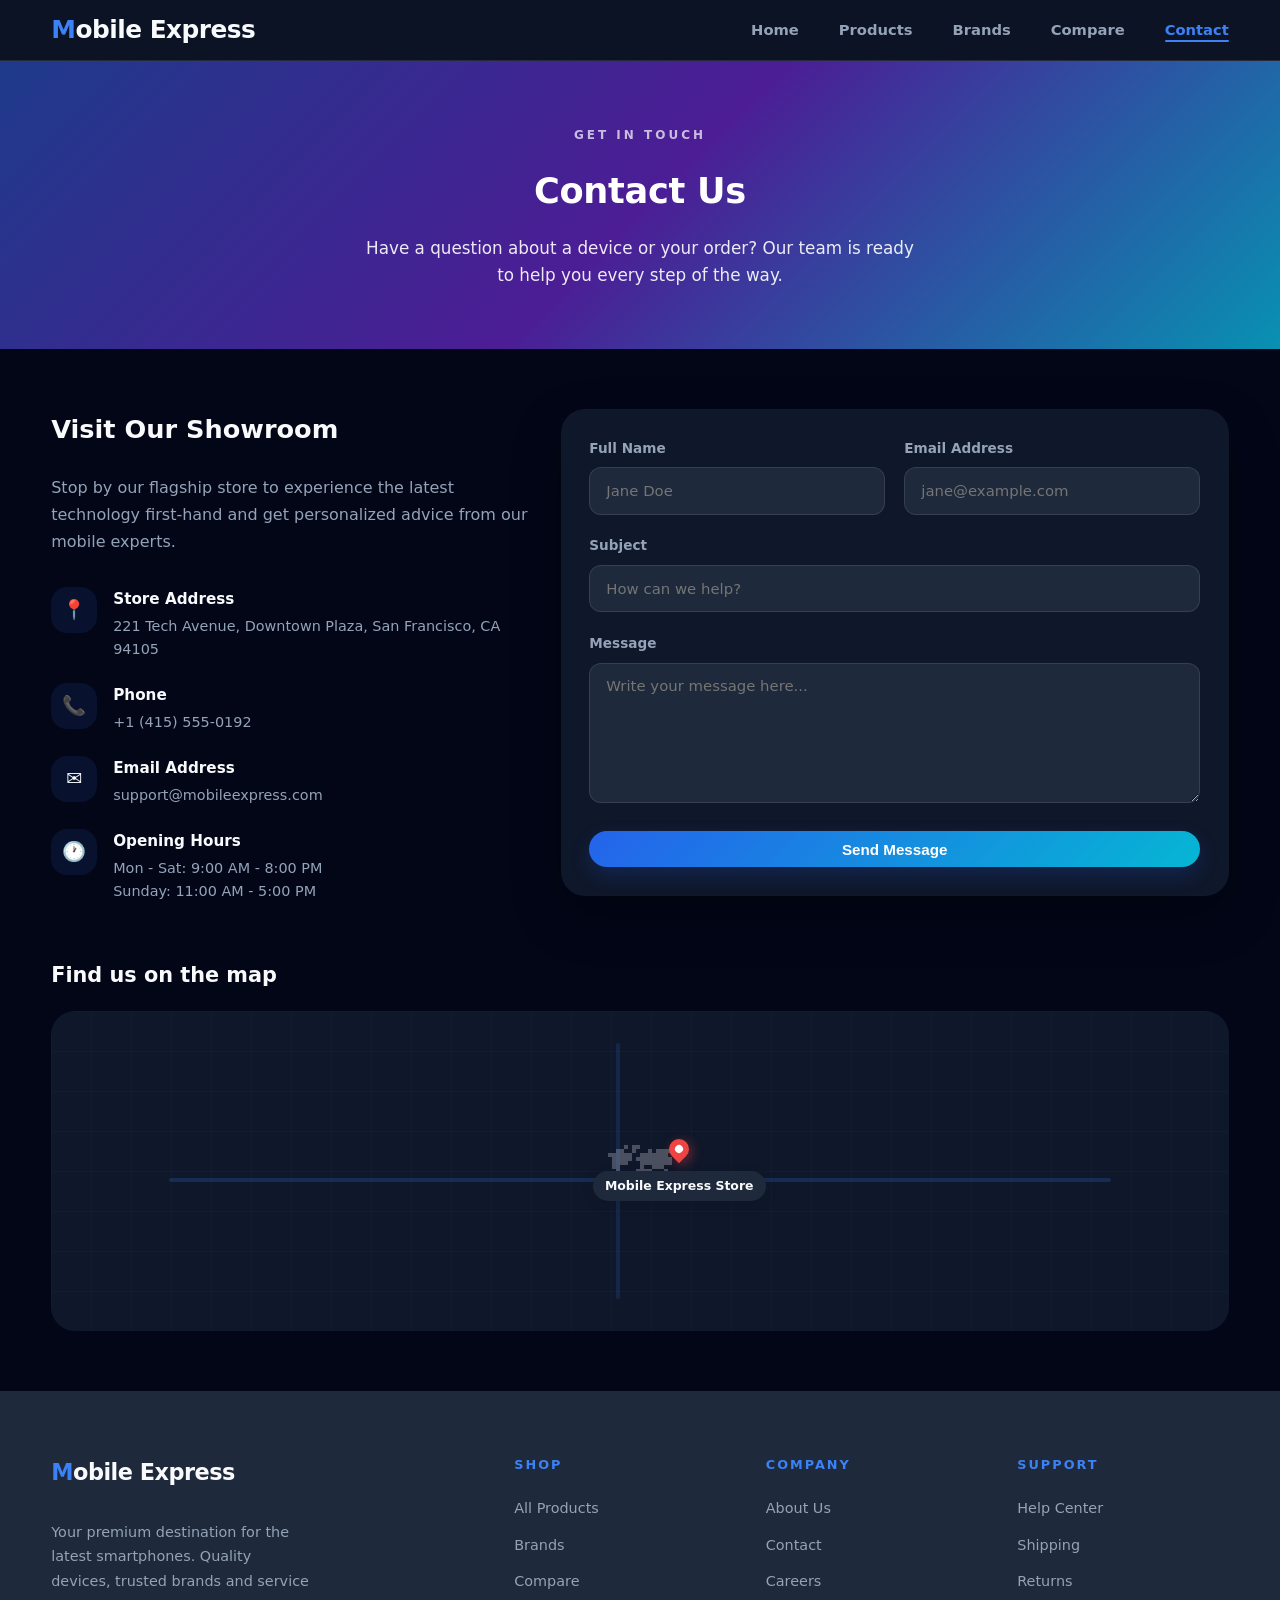
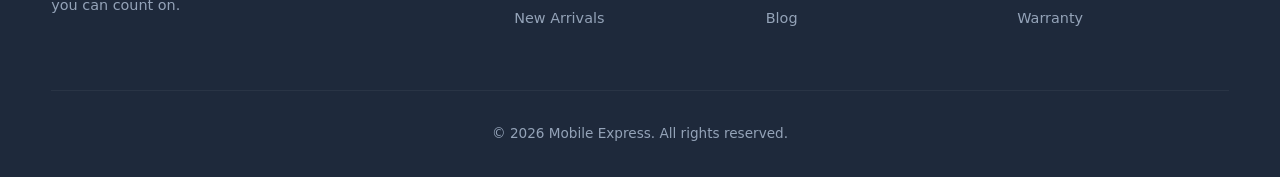
<file: Contact.html>
<!DOCTYPE html>
<html lang="en">
<head>
  <meta charset="UTF-8" />
  <meta name="viewport" content="width=device-width, initial-scale=1.0" />
  <title>Contact Us | Mobile Express Smartphone Store</title>
  <meta name="description" content="Get in touch with Mobile Express. Visit our store, send us a message or call our support team." />
  <link rel="stylesheet" href="style.css" />
</head>
<body>

  <!--  Navigation  -->
  <header class="navbar">
    <nav class="container nav-inner">
      <a href="index.html" class="logo"><span class="logo-mark">M</span>obile Express</a>
      <input type="checkbox" id="nav-toggle" class="nav-toggle" />
      <label for="nav-toggle" class="nav-toggle-label" aria-label="Toggle menu">
        <span></span><span></span><span></span>
      </label>
      <ul class="nav-links">
        <li><a href="index.html">Home</a></li>
        <li><a href="products.html">Products</a></li>
        <li><a href="brands.html">Brands</a></li>
        <li><a href="compare.html">Compare</a></li>
        <li><a href="contact.html" class="active">Contact</a></li>
      </ul>
    </nav>
  </header>

  <!-- ===== Page Banner ===== -->
  <section class="page-banner">
    <div class="container">
      <span class="eyebrow">Get in Touch</span>
      <h1>Contact Us</h1>
      <p>Have a question about a device or your order? Our team is ready to help you every step of the way.</p>
    </div>
  </section>

  <!-- ===== Contact Section ===== -->
  <section class="section">
    <div class="container">
      <div class="contact-grid">

        <!-- Contact information -->
        <div class="contact-info">
          <h3>Visit Our Showroom</h3>
          <p>Stop by our flagship store to experience the latest technology first-hand and get personalized advice from our mobile experts.</p>
          
          <div class="info-items">
            <div class="info-item">
              <div class="info-icon">&#128205;</div>
              <div>
                <h4>Store Address</h4>
                <p>221 Tech Avenue, Downtown Plaza, San Francisco, CA 94105</p>
              </div>
            </div>
            <div class="info-item">
              <div class="info-icon">&#128222;</div>
              <div>
                <h4>Phone</h4>
                <p>+1 (415) 555-0192</p>
              </div>
            </div>
            <div class="info-item">
              <div class="info-icon">&#9993;</div>
              <div>
                <h4>Email Address</h4>
                <p>support@mobileexpress.com</p>
              </div>
            </div>
            <div class="info-item">
              <div class="info-icon">&#128336;</div>
              <div>
                <h4>Opening Hours</h4>
                <p>Mon - Sat: 9:00 AM - 8:00 PM<br>Sunday: 11:00 AM - 5:00 PM</p>
              </div>
            </div>
          </div>
        </div>

        <!-- Contact form -->
        <div class="contact-form">
          <form action="#" method="post">
            <div class="form-row">
              <div class="form-group">
                <label for="name">Full Name</label>
                <input type="text" id="name" name="name" placeholder="Jane Doe" required />
              </div>
              <div class="form-group">
                <label for="email">Email Address</label>
                <input type="email" id="email" name="email" placeholder="jane@example.com" required />
              </div>
            </div>
            <div class="form-group">
              <label for="subject">Subject</label>
              <input type="text" id="subject" name="subject" placeholder="How can we help?" required />
            </div>
            <div class="form-group">
              <label for="message">Message</label>
              <textarea id="message" name="message" placeholder="Write your message here..." required></textarea>
            </div>
            <button type="submit" class="btn btn-primary">Send Message</button>
          </form>

          <div class="form-success-msg">
            <h4>Message Sent!</h4>
            <p>Thanks for reaching out. We'll get back to you within 24 hours.</p>
          </div>
        </div>
      </div>

      <!-- ===== Map Placeholder ===== -->
      <div class="map-section">
        <h3>Find us on the map</h3>
        <div class="map-placeholder">
          <div class="map-grid"></div>
          <div class="map-road-h"></div>
          <div class="map-road-v"></div>
          <div class="map-pin-wrap">
            <div class="pin-circle"></div>
            <span class="pin-label">Mobile Express Store</span>
          </div>
        </div>
      </div>

    </div>
  </section>

  <!-- ===== Footer ===== -->
  <footer class="footer">
    <div class="container">
      <div class="footer-grid">
        <div class="footer-about">
          <a href="index.html" class="logo"><span class="logo-mark">M</span>obile Express</a>
          <p>Your premium destination for the latest smartphones. Quality devices, trusted brands and service you can count on.</p>
        </div>
        <div class="footer-col">
          <h4>Shop</h4>
          <ul>
            <li><a href="products.html">All Products</a></li>
            <li><a href="brands.html">Brands</a></li>
            <li><a href="compare.html">Compare</a></li>
            <li><a href="index.html">New Arrivals</a></li>
          </ul>
        </div>
        <div class="footer-col">
          <h4>Company</h4>
          <ul>
            <li><a href="index.html">About Us</a></li>
            <li><a href="contact.html">Contact</a></li>
            <li><a href="index.html">Careers</a></li>
            <li><a href="index.html">Blog</a></li>
          </ul>
        </div>
        <div class="footer-col">
          <h4>Support</h4>
          <ul>
            <li><a href="contact.html">Help Center</a></li>
            <li><a href="index.html">Shipping</a></li>
            <li><a href="index.html">Returns</a></li>
            <li><a href="index.html">Warranty</a></li>
          </ul>
        </div>
      </div>
      <div class="footer-bottom">
        <p>&copy; 2026 Mobile Express. All rights reserved.</p>
      </div>
    </div>
  </footer>

</body>
</html>
</file>
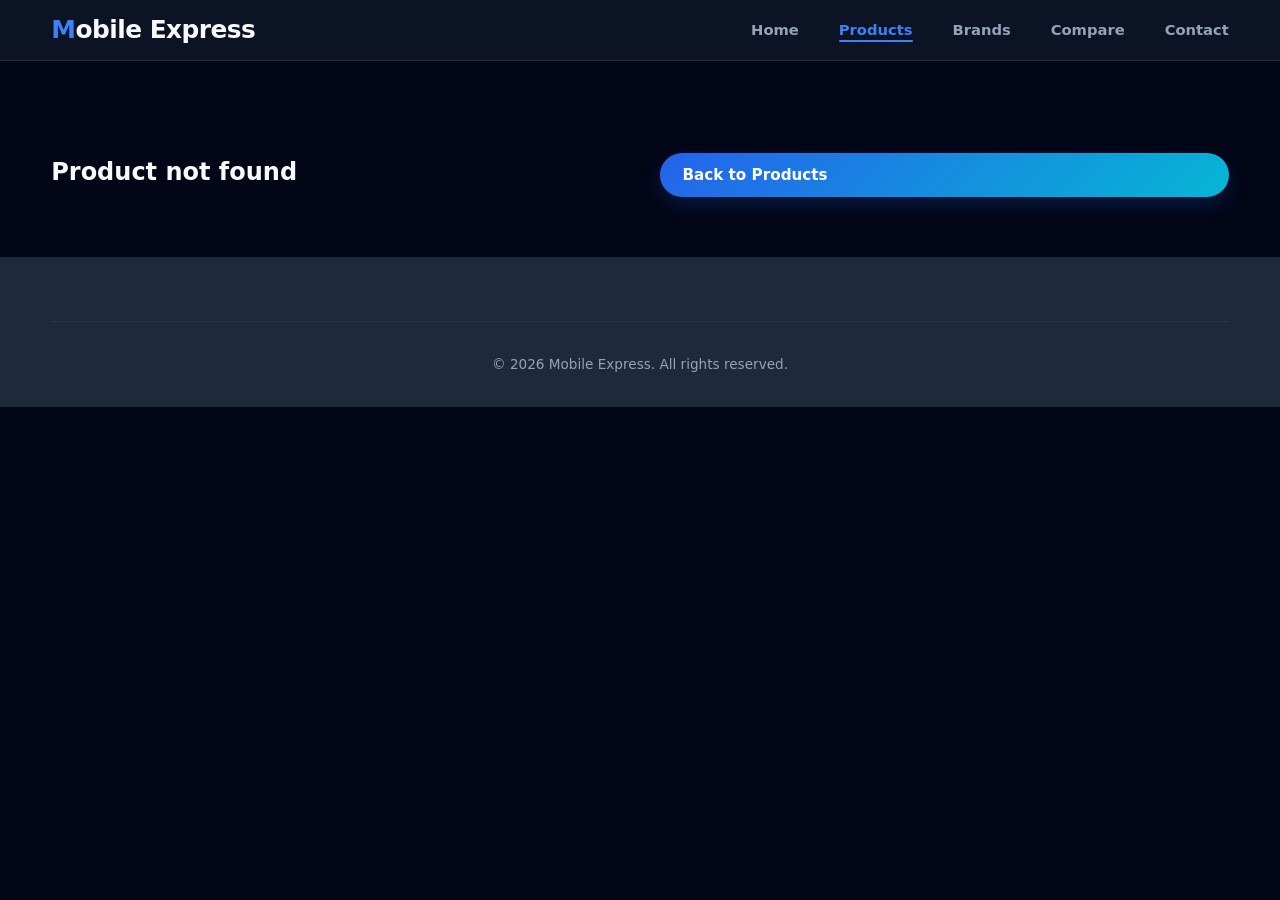
<file: product-detail.html>
<!DOCTYPE html>
<html lang="en">
<head>
  <meta charset="UTF-8" />
  <meta name="viewport" content="width=device-width, initial-scale=1.0" />
  <title>Product Details | Mobile Express</title>
  <link rel="stylesheet" href="style.css" />
</head>
<body>
  <header class="navbar">
    <nav class="container nav-inner">
      <a href="index.html" class="logo"><span class="logo-mark">M</span>obile Express</a>
      <ul class="nav-links">
        <li><a href="index.html">Home</a></li>
        <li><a href="products.html" class="active">Products</a></li>
        <li><a href="brands.html">Brands</a></li>
        <li><a href="compare.html">Compare</a></li>
        <li><a href="contact.html">Contact</a></li>
      </ul>
    </nav>
  </header>

  <section class="section">
    <div class="container">
      <div id="product-content" class="detail-grid">
        <!-- Content injected by JavaScript -->
        <p>Loading product details...</p>
      </div>
    </div>
  </section>

  <footer class="footer">
    <div class="container">
      <div class="footer-bottom">
        <p>&copy; 2026 Mobile Express. All rights reserved.</p>
      </div>
    </div>
  </footer>

  <script>
    const phoneData = {
      "iphone-15-pro": { 
        name: "iPhone 15 Pro", brand: "Apple", price: "₹1,09,900", img: "https://pisces.bbystatic.com/image2/BestBuy_US/images/products/6525/6525412_sd.jpg",
        desc: "The first iPhone with an aerospace‑grade titanium design, using the same alloy that spacecraft use for missions to Mars.",
        specs: { processor: "A17 Pro Chip", display: "6.1\" Super Retina XDR", camera: "48MP Main | 12MP UW", battery: "23 hrs Video", storage: "256GB" }
      },
      "s24-ultra": { 
        name: "Galaxy S24 Ultra", brand: "Samsung", price: "₹1,29,900", img: "https://tse1.mm.bing.net/th/id/OIP.FpxLz2z3K0uTLDDu0ZNBMgHaHc?rs=1&pid=ImgDetMain&o=7&rm=3",
        desc: "Welcome to the era of mobile AI. With Galaxy S24 Ultra in your hands, you can unleash whole new levels of creativity.",
        specs: { processor: "Snapdragon 8 Gen 3", display: "6.8\" Dynamic AMOLED", camera: "200MP Main | 50MP Peri", battery: "5,000 mAh", storage: "512GB" }
      },
      "oneplus-12": { 
        name: "OnePlus 12", brand: "OnePlus", price: "₹64,900", img: "https://tse2.mm.bing.net/th/id/OIP.4D36rXtqDhNT_IOtsms4rAHaHa?rs=1&pid=ImgDetMain&o=7&rm=3",
        desc: "The OnePlus 12 represents the culmination of a decade of innovation, featuring industry-leading hardware and sophisticated design.",
        specs: { processor: "Snapdragon 8 Gen 3", display: "6.82\" ProXDR", camera: "50MP Main | 64MP Peri", battery: "5,400 mAh", storage: "256GB" }
      },
      "xiaomi-14-pro": { 
        name: "Xiaomi 14 Pro", brand: "Xiaomi", price: "₹79,900", img: "https://tse3.mm.bing.net/th/id/OIP.XKxSA060DfooGnx5aOEQTgHaHa?rs=1&pid=ImgDetMain&o=7&rm=3",
        desc: "Featuring the Leica Summilux optical lens and the All Around Liquid Display, the Xiaomi 14 Pro redefines mobile photography.",
        specs: { processor: "Snapdragon 8 Gen 3", display: "6.73\" LTPO AMOLED", camera: "50MP Main | Leica Optic", battery: "4,880 mAh", storage: "512GB" }
      },
      "vivo-x100-pro": { 
        name: "Vivo X100 Pro", brand: "Vivo", price: "₹89,900", img: "https://tse4.mm.bing.net/th/id/OIP.h-QayYc0R-9ujHYNtGJQzwHaHa?rs=1&pid=ImgDetMain&o=7&rm=3",
        desc: "Co-engineered with ZEISS, the X100 Pro delivers unparalleled imaging performance in a sleek, asteroid-inspired design.",
        specs: { processor: "Dimensity 9300", display: "6.78\" LTPO AMOLED", camera: "50MP Main | ZEISS Optic", battery: "5,400 mAh", storage: "512GB" }
      },
      "oppo-find-x7": { 
        name: "Oppo Find X7", brand: "Oppo", price: "₹59,900", img: "https://th.bing.com/th/id/OIP.FVkOCOMFGZQ76fX_0pjEmQHaHa?w=185&h=185&c=7&r=0&o=7&dpr=1.3&pid=1.7&rm=3",
        desc: "A masterpiece of design and camera engineering, featuring a brilliant AMOLED display and lightning-fast charging.",
        specs: { processor: "Dimensity 9300", display: "6.78\" 120Hz AMOLED", camera: "50MP Main | 64MP Tele", battery: "5,000 mAh", storage: "256GB" }
      },
      "google-pixel-8": { 
        name: "Pixel 8 Pro", brand: "Google", price: "₹1,06,900", img: "https://tse1.mm.bing.net/th/id/OIP.K9NUqbIOEV3nLsuE-wE4sQHaFA?rs=1&pid=ImgDetMain&o=7&rm=3",
        desc: "The all-pro phone engineered by Google. It’s sleek, sophisticated, and has the most advanced Pixel Camera yet.",
        specs: { processor: "Google Tensor G3", display: "6.7\" Super Actua", camera: "50MP Main | 48MP UW", battery: "5,050 mAh", storage: "128GB" }
      },
      "motorola-edge-50": { 
        name: "Edge 50 Pro", brand: "Motorola", price: "₹35,999", img: "https://tse3.mm.bing.net/th/id/OIP.De47GIYXmBUVHhCe_sfSGAHaHa?rs=1&pid=ImgDetMain&o=7&rm=3",
        desc: "Experience the perfect balance of style and performance with a Pantone-validated display and pro-grade camera system.",
        specs: { processor: "Snapdragon 7 Gen 3", display: "6.7\" 1.5K pOLED", camera: "50MP Main | 13MP UW", battery: "4,500 mAh | 125W", storage: "256GB" }
      },
      "lava-agni-2": { 
        name: "Lava Agni 2 5G", brand: "Lava", price: "₹19,999", img: "https://th.bing.com/th/id/OIP.9_G65L24SkmWuN7NCQB75wHaId?w=140&h=180&c=7&r=0&o=7&dpr=1.3&pid=1.7&rm=3",
        desc: "India's first smartphone with MediaTek Dimensity 7050 and a 120Hz Curved AMOLED display. Experience clean Android without bloatware.",
        specs: { processor: "Dimensity 7050", display: "6.78\" Curved AMOLED", camera: "50MP Quad | 1.0µm pixel", battery: "4,700 mAh | 66W", storage: "256GB" }
      },
      "micromax-in-note2": { 
        name: "Micromax In Note 2", brand: "Micromax", price: "₹12,999", img: "images/phones/micromax-in-note2.jpg",
        desc: "A powerful budget contender featuring a glass finish and a vibrant AMOLED display. Designed for the bold Indian consumer.",
        specs: { processor: "MediaTek Helio G95", display: "6.43\" AMOLED", camera: "48MP Quad Camera", battery: "5,000 mAh | 30W", storage: "64GB" }
      }
    };

    function loadDetails() {
      const urlParams = new URLSearchParams(window.location.search);
      const productId = urlParams.get('id');
      const product = phoneData[productId];
      const container = document.getElementById('product-content');

      if (!product) {
        container.innerHTML = "<h2>Product not found</h2><a href='products.html' class='btn btn-primary'>Back to Products</a>";
        return;
      }

      document.title = `${product.name} | Mobile Express`;

      let specsHtml = '';
      for (const [key, value] of Object.entries(product.specs)) {
        specsHtml += `
          <div class="spec-item">
            <span class="spec-label">${key.toUpperCase()}</span>
            <span class="spec-value">${value}</span>
          </div>
        `;
      }

      container.innerHTML = `
        <div class="detail-gallery">
          <img src="${product.img}" alt="${product.name}" onerror="this.src='https://via.placeholder.com/600x500?text=${product.name}'">
        </div>
        <div class="detail-info">
          <span class="eyebrow">${product.brand}</span>
          <h1>${product.name}</h1>
          <span class="price">${product.price}</span>
          <p>${product.desc}</p>
          
          <div class="specs-list">
            <h3>Technical Specifications</h3>
            ${specsHtml}
          </div>
          
          <div class="hero-actions">
            <button class="btn btn-primary">Add to Cart</button>
            <a href="compare.html" class="btn btn-outline">Compare This</a>
          </div>
        </div>
      `;
    }

    window.onload = loadDetails;
  </script>
</body>
</html>
</file>
<file: style.css>
*, *::before, *::after { margin: 0; padding: 0; box-sizing: border-box; }

html { scroll-behavior: smooth; font-size: 16px; }

:root {
  --primary: #3B82F6;
  --secondary: #8B5CF6;
  --accent: #22D3EE;
  --highlight: #FB923C;
  --bg: #020617;
  --surface: #0F172A;
  --text-primary: #F8FAFC;
  --text-secondary: #94A3B8;
  --glass: rgba(15, 23, 42, 0.8);
  --shadow: 0 20px 50px rgba(0, 0, 0, 0.3);
  --gradient-hero: linear-gradient(135deg, #1E3A8A, #4C1D95, #0891B2);
  --gradient-btn: linear-gradient(135deg, #2563EB, #06B6D4);
  --gradient-card: linear-gradient(145deg, #1E293B, #0F172A);
  --radius: 24px;
}

body {
  font-family: 'Inter', 'Segoe UI', system-ui, -apple-system, sans-serif;
  line-height: 1.6;
  color: var(--text-primary);
  background: var(--bg);
}

img { width: 100%; display: block; object-fit: cover; }
a  { text-decoration: none; color: inherit; }
ul { list-style: none; }

.container {
  width: 92%;
  max-width: 1200px;
  margin: 0 auto;
}

/* ---------- Typography Helpers ---------- */
.eyebrow {
  display: inline-block;
  font-size: .75rem;
  font-weight: 700;
  letter-spacing: 3px;
  text-transform: uppercase;
  color: var(--primary);
  margin-bottom: .6rem;
}

/* ---------- Buttons ---------- */
.btn {
  display: inline-flex;
  align-items: center;
  gap: .45rem;
  padding: .6rem 1.4rem;
  border-radius: 50px; /* Pill shaped */
  font-weight: 600;
  font-size: .95rem;
  transition: all .3s cubic-bezier(0.4, 0, 0.2, 1);
  cursor: pointer;
  border: none;
}

.btn-primary {
  background: var(--gradient-btn);
  color: #fff;
  box-shadow: 0 8px 20px rgba(37, 99, 235, 0.2);
}
.btn-primary:hover {
  transform: translateY(-3px);
  box-shadow: 0 12px 25px rgba(37, 99, 235, 0.3);
  filter: brightness(1.1);
}

.btn-outline {
  background: transparent;
  color: var(--primary);
  border: 2px solid var(--primary);
}
.btn-outline:hover {
  background: var(--primary);
  color: #fff;
  transform: translateY(-3px);
}
.btn white{
  background:#FFFFFF;
  color: #020617;
  background: var(--surface);
  color: var(--primary);
  box-shadow: var(--shadow);
}

.btn-white:hover {
  transform: translateY(-3px);
  box-shadow: 0 20px 45px rgba(0,0,0,0.12);
}

/* =============================================
   NAVIGATION
============================================= */
.navbar {
  position: sticky;
  top: 0;
  z-index: 999;
  background: var(--glass);
  backdrop-filter: blur(12px);
  border-bottom: 1px solid rgba(255, 255, 255, 0.1);
}

.nav-inner {
  display: flex;
  align-items: center;
  justify-content: space-between;
  height: 60px;
}

.logo {
  font-size: 1.55rem;
  font-weight: 800;
  letter-spacing: -.5px;
  color: var(--text-primary);
}
.logo .logo-mark { color: var(--primary); }

.nav-links {
  display: flex;
  gap: 2.5rem;
}
.nav-links a {
  font-size: .92rem;
  font-weight: 600;
  color: var(--text-secondary);
  transition: color .2s;
  position: relative;
}
.nav-links a::after {
  content: '';
  position: absolute;
  bottom: -4px;
  left: 0;
  width: 0;
  height: 2px;
  background: var(--primary);
  border-radius: 2px;
  transition: width .25s;
}
.nav-links a:hover,
.nav-links .active { color: var(--primary); }
.nav-links a:hover::after,
.nav-links .active::after { width: 100%; }

/* hamburger */
.nav-toggle { display: none; }
.nav-toggle-label {
  display: none; /* Desktop */
  flex-direction: column;
  gap: 5px;
  cursor: pointer;
}
.nav-toggle-label span {
  display: block;
  width: 24px;
  height: 2px;
  background: #F5F5F5;
  border-radius: 2px;
  transition: .3s;
}

/* =============================================
   HERO — index.html
============================================= */
.hero {
  padding: 60px 0 40px;
  background: var(--gradient-hero);
  overflow: hidden;
}

.hero-grid {
  display: grid;
  grid-template-columns: 1fr 1fr;
  gap: 4rem;
  align-items: center;
}

.hero-content h1 {
  font-size: 2.6rem;
  font-weight: 800;
  line-height: 1.15;
  margin-bottom: 1.2rem;
  color: #FFFFFF;
  letter-spacing: -.5px;
}

.highlight { color: #FFFFFF; text-decoration: underline decoration-color(var(--accent)); }

.hero-content p {
  color: rgba(255, 255, 255, 0.9);
  font-size: 1rem;
  max-width: 480px;
  margin-bottom: 1.5rem;
}

.hero-actions {
  display: flex;
  gap: 1rem;
  flex-wrap: wrap;
  margin-bottom: 2.5rem;
}

.hero-stats {
  display: flex;
  gap: 2.5rem;
}
.stat strong {
  display: block;
  font-size: 1.4rem;
  font-weight: 800;
  color: #FFFFFF;
}
.stat span {
  font-size: .75rem;
  color: rgba(255, 255, 255, 0.7);
  font-weight: 600;
  text-transform: uppercase;
  letter-spacing: 1px;
}

.hero-img-wrap {
  position: relative;
}
.hero-img-wrap img {
  border-radius: var(--radius);
  box-shadow: 0 30px 80px rgba(0, 0, 0, 0.2);
  aspect-ratio: 4/3;
  border: 1px solid rgba(255, 255, 255, 0.1);
}
.hero-badge {
  position: absolute;
  bottom: 24px;
  left: -20px;
  background: var(--glass);
  backdrop-filter: blur(12px);
  border-radius: 16px;
  padding: 12px 18px;
  box-shadow: 0 8px 30px rgba(0,0,0,0.1);
  display: flex;
  align-items: center;
  gap: 10px;
  font-size: .85rem;
  font-weight: 700;
  color: var(--text-primary);
  white-space: nowrap;
}
.hero-badge .dot {
  width: 10px;
  height: 10px;
  border-radius: 50%;
  background: #22c55e;
  flex-shrink: 0;
  animation: pulse 2s infinite;
}
@keyframes pulse {
  0%,100% { box-shadow: 0 0 0 0 rgba(34,197,94,.5); }
  50%      { box-shadow: 0 0 0 6px rgba(34,197,94,0); }
}

/* =============================================
   SECTIONS
============================================= */
.section { padding: 60px 0; }
.section-alt { background: #0B1120; }

.section-head {
  text-align: center;
  max-width: 580px;
  margin: 0 auto 3.5rem;
}
.section-head h2 {
  font-size: 1.8rem;
  font-weight: 800;
  margin-bottom: .6rem;
  letter-spacing: -.3px;
  color: var(--text-primary);
}
.section-head p { color: var(--text-secondary); }

/* =============================================
   PRODUCT CARDS
============================================= */
.product-grid {
  display:inline;
  display: grid;
  grid-template-columns: repeat(auto-fill, minmax(210px, 1fr));
  gap: 5rem;
}

.product-card {
  background: var(--gradient-card);
  border-radius: var(--radius);
  overflow: hidden;
  box-shadow: var(--shadow);
  transition: all .4s cubic-bezier(0.4, 0, 0.2, 1);
  border: 1px solid rgba(255, 255, 255, 0.05);
  text-align: center;
  position: relative;
  min-height: 40px;
  display: flex;
  flex-direction: column;
  justify-content: space-between;
  color: var(--text-primary);
}
.product-card:hover {
  transform: translateY(-10px);
  box-shadow: 0 25px 60px rgba(0,0,0,0.4);
}

.product-media {
  background: rgba(255, 255, 255, 0.03);
  overflow: hidden;
  display: flex;
  align-items: center;
  justify-content: center;
  padding: 1rem;
  height: 200px;
}
.product-media img {
  max-height: 180px;
  width: auto;
  object-fit: contain;
  transition: transform .5s cubic-bezier(0.4, 0, 0.2, 1);
}
.product-card:hover .product-media img { transform: scale(1.06); }

.product-info { 
  padding: 1.2rem 1rem 0.5rem;
  display: flex;
  flex-direction: column;
  gap: 0.6rem;
  flex: 1;
}
.product-brand {
  font-size: .75rem;
  font-weight: 700;
  letter-spacing: 2px;
  text-transform: uppercase;
  color: var(--accent);
}
.product-name {
  font-size: 1.05rem;
  font-weight: 700;
  color: var(--text-primary);
}
.product-storage {
  font-size: .82rem;
  color: var(--text-secondary);
  margin-bottom: 1rem;
}
.product-foot {
  padding: 1rem 1.5rem 1.8rem;
  margin-top: auto;
}
.product-price {
  font-size: 1.2rem;
  font-weight: 800;
  color:#F5F5F5;
}
.product-btn {
  width: 100%;
  justify-content: center;
  background: var(--gradient-btn);
  color: #FFFFFF;
  padding: .5rem 1.2rem;
  border-radius: 50px;
  font-size: .8rem;
  font-weight: 700;
  transition: all .3s;
  cursor: pointer;
  border: none;
  box-shadow: 0 4px 12px rgba(37, 99, 235, 0.2);
}
.product-btn:hover {
  filter: brightness(1.1);
  box-shadow: 0 6px 18px rgba(37, 99, 235, 0.3);
}

/* Brand specific classes */
.card-apple:hover { border-color: #1E1E1E; box-shadow: 0 15px 45px rgba(30, 30, 30, 0.1); }
.card-samsung:hover { border-color: var(--accent); box-shadow: 0 15px 45px rgba(6, 182, 212, 0.2); }
.card-oneplus:hover { border-color: #ef4444; box-shadow: 0 15px 45px rgba(239, 68, 68, 0.2); }
.card-xiaomi:hover { border-color: var(--highlight); box-shadow: 0 15px 45px rgba(249, 115, 22, 0.2); }
.card-google:hover { border-color: var(--secondary); box-shadow: 0 15px 45px rgba(124, 58, 237, 0.2); }
.card-neutral:hover { border-color: var(--primary); }

/* =============================================
   FEATURES / WHY US
============================================= */
.feature-grid {
  display: grid;
  grid-template-columns: repeat(auto-fill, minmax(240px, 1fr));
  gap: 1.8rem;
}

.feature-card {
  background: var(--surface);
  border-radius: var(--radius);
  padding: 2.2rem 1.8rem;
  text-align: center;
  border: 1px solid rgba(255, 255, 255, 0.05);
  box-shadow: var(--shadow);
  transition: all .3s ease;
}
.feature-card:hover {
  transform: translateY(-5px);
}
.feature-icon {
  width: 54px;
  height: 60px;
  background: rgba(59, 130, 246, 0.1);
  border-radius: 16px;
  display: flex;
  align-items: center;
  justify-content: center;
  font-size: 1.6rem;
  margin: 0 auto 1.2rem;
}
.feature-card h3 {
  font-size: 1.05rem;
  font-weight: 700;
  margin-bottom: .6rem;
}
.feature-card p { color: var(--text-secondary); font-size: .92rem; }

/* =============================================
   CTA BAND
============================================= */
.cta-band {
  background: var(--gradient-btn);
  border-radius: 28px;
  padding: 3.5rem 2.5rem;
  text-align: center;
  color: #fff;
  position: relative;
  overflow: hidden;
}
.cta-band::before {
  content: '';
  position: absolute;
  top: -60px;
  right: -60px;
  width: 260px;
  height: 260px;
  border-radius: 50%;
  background: rgba(255,255,255,.06);
}
.cta-band::after {
  content: '';
  position: absolute;
  bottom: -80px;
  left: -40px;
  width: 300px;
  height: 300px;
  border-radius: 50%;
  background: rgba(255,255,255,.05);
}
.cta-band h2 {
  font-size: 2rem;
  font-weight: 800;
  margin-bottom: .8rem;
  position: relative;
  z-index: 1;
}
.cta-band p {
  max-width: 520px;
  margin: 0 auto 2rem;
  opacity: .85;
  position: relative;
  z-index: 1;
}
.cta-band .btn { position: relative; z-index: 1; }

/* =============================================
   PAGE BANNER (inner pages)
============================================= */
.page-banner {
  background: var(--gradient-hero);
  color: #fff;
  text-align: center;
  padding: 60px 20px;
}
.page-banner .eyebrow { color: rgba(255,255,255,.7); }
.page-banner h1 {
  font-size: 2.2rem;
  font-weight: 800;
  margin: .5rem 0 1rem;
  letter-spacing: -.3px;
}
.page-banner p {
  font-size: 1.05rem;
  max-width: 560px;
  margin: 0 auto;
  opacity: .9;
}

/* =============================================
   PRODUCT DETAIL PAGE
============================================= */
.detail-grid {
  display: grid;
  grid-template-columns: 1fr 1fr;
  gap: 2.5rem;
  align-items: start;
  margin-top: 2rem;
}

.detail-gallery img {
  border-radius: var(--radius);
  box-shadow: var(--shadow);
  background: var(--surface);
}

.detail-info .price {
  font-size: 2rem;
  font-weight: 800;
  color: var(--primary);
  margin: 1rem 0;
  display: block;
}

.specs-list {
  margin: 2rem 0;
  padding: 1.5rem;
  background: var(--surface);
  box-shadow: var(--shadow);
  border-radius: 16px;
}

.spec-item {
  display: flex;
  justify-content: space-between;
  padding: 0.8rem 0;
  border-bottom: 1px solid rgba(0,0,0,0.05);
}
.spec-item:last-child { border: none; }
.spec-label { font-weight: 700; color: var(--text-secondary); }

/* =============================================
   BRANDS PAGE
============================================= */
.brand-grid {
  display: grid;
  grid-template-columns: repeat(auto-fill, minmax(260px, 1fr));
  gap: 1.8rem;
}

.brand-card {
  background: var(--surface);
  border-radius: var(--radius);
  padding: 2.5rem 2rem;
  text-align: center;
  border: 1px solid rgba(169, 47, 47, 0.08);
  box-shadow: var(--shadow);
  transition: transform .3s, box-shadow .3s;
}
.brand-card:hover {
  transform: translateY(-20px);
  box-shadow: 0 20px 50px rgba(244, 244, 244, 0.1);
}
.brand-logo {
  height: 100px;
  display: flex;
  align-items: center;
  justify-content: center;
  margin-bottom: 1.4rem;
}
.brand-logo img {
  max-height: 100px;
  width: auto;
  object-fit: contain;
}
.brand-card h3 {
  font-size: 1.15rem;
  font-weight: 700;
  margin-bottom: .5rem;
  color: var(--text-primary);
}
.brand-card p { color: var(--text-secondary); font-size: .9rem; line-height: 1.6; }

/* =============================================
   COMPARE PAGE
============================================= */
.table-wrap { overflow-x: auto; border-radius: 20px; box-shadow: 0 4px 30px rgba(0,0,0,.08); }

.compare-table {
  width: 100%;
  border-collapse: collapse;
  background: var(--surface);
  min-width: 640px;
  color: var(--text-primary);
}
.compare-table th,
.compare-table td {
  padding: 16px 20px;
  text-align: center;
  border-bottom: 1px solid rgba(0,0,0,0.05);
  font-size: .93rem;
}
.compare-table thead tr th { background: var(--primary); color: #fff; }
.compare-table thead tr th:first-child { border-radius: 20px 0 0 0; }
.compare-table thead tr th:last-child  { border-radius: 0 20px 0 0; }

.phone-head { padding: 20px 12px; }
.phone-head img {
  width: 70px;
  height: 70px;
  object-fit: cover;
  border-radius: 16px;
  margin: 0 auto 8px;
}
.phone-head div { font-weight: 700; font-size: .88rem; }

.row-label { font-weight: 700; text-align: left; color: var(--text-secondary); font-size: .85rem; text-transform: uppercase; letter-spacing: 1px; }
.compare-table tbody tr:nth-child(odd) { background: rgba(255, 255, 255, 0.02); }
.compare-table tbody tr:last-child td:first-child { border-radius: 0 0 0 20px; }
.compare-table tbody tr:last-child td:last-child  { border-radius: 0 0 20px 0; }
.cell-price { font-weight: 800; color: var(--primary); font-size: 1.05rem; }

/* =============================================
   CONTACT PAGE
============================================= */
.contact-grid {
  display: grid;
  grid-template-columns: 1fr 1.4fr;
  gap: 2rem;
  align-items: start;
}

.contact-info h3 {
  font-size: 1.6rem;
  font-weight: 800;
  margin-bottom: 1.5rem;
}
.contact-info > p { color: var(--text-secondary); margin-bottom: 2rem; line-height: 1.7; }

.info-items { display: flex; flex-direction: column; gap: 1.4rem; }
.info-item {
  display: flex;
  gap: 1rem;
  align-items: flex-start;
}
.info-icon {
  width: 46px;
  height: 46px;
  border-radius: 16px;
  background: rgba(59, 130, 246, 0.1);
  display: flex;
  align-items: center;
  justify-content: center;
  font-size: 1.2rem;
  flex-shrink: 0;
}
.info-item h4 { font-weight: 700; margin-bottom: .2rem; font-size: .95rem; }
.info-item p  { color: var(--text-secondary); font-size: .9rem; }

.contact-form {
  background: var(--surface);
  padding: 1.8rem;
  border-radius: var(--radius);
  box-shadow: var(--shadow);
}
.form-row { display: grid; grid-template-columns: 1fr 1fr; gap: 1.2rem; }
.form-group { margin-bottom: 1.3rem; }
.form-group label {
  display: block;
  font-size: .85rem;
  font-weight: 700;
  margin-bottom: .5rem;
  color: var(--text-secondary);
}
.form-group input,
.form-group textarea,
.form-group select {
  width: 100%;
  padding: .85rem 1rem;
  border: 1.5px solid rgba(255, 255, 255, 0.1);
  border-radius: 12px;
  font-size: .93rem;
  font-family: inherit;
  color: var(--text-primary);
  background: #1E293B;
  transition: border-color .2s, box-shadow .2s;
  outline: none;
}
.form-group input:focus,
.form-group textarea:focus,
.form-group select:focus {
  border-color: var(--primary);
  box-shadow: 0 0 0 4px rgba(37, 99, 237, 0.05);
}
.form-group textarea { min-height: 140px; resize: vertical; }
.contact-form .btn { width: 100%; justify-content: center; }

.form-success-msg {
  display: none;
  text-align: center;
  padding: 2rem;
  background: #f0fdf4;
  border: 1px solid #bbf7d0;
  border-radius: 16px;
  color: #15803d;
}
.form-success-msg h4 { margin-bottom: 0.5rem; }
.form-success-msg p { font-size: 0.9rem; color: #15803d; }
.form-submitted .contact-form form { display: none; }
.form-submitted .form-success-msg { display: block; }

.map-section { margin-top: 3.5rem; }
.map-section h3 { font-size: 1.3rem; font-weight: 700; margin-bottom: 1.2rem; }
.map-placeholder {
  height: 320px;
  background: #0F172A;
  border-radius: var(--radius);
  position: relative;
  overflow: hidden;
  display: flex;
  align-items: center;
  justify-content: center;
}
.map-placeholder::before {
  content: '🗺';
  font-size: 4rem;
  opacity: .25;
  position: absolute;
}
.map-grid {
  position: absolute;
  inset: 0;
  background-image: 
    linear-gradient(rgba(37, 99, 237, 0.05) 1px, transparent 1px), 
    linear-gradient(90deg, rgba(37, 99, 237, 0.05) 1px, transparent 1px);
  background-size: 40px 40px;
}
.map-road-h {
  position: absolute;
  left: 10%;
  right: 10%;
  height: 4px;
  background: rgba(59, 130, 246, 0.2);
  border-radius: 4px;
  top: 52%;
}
.map-road-v {
  position: absolute;
  top: 10%;
  bottom: 10%;
  width: 4px;
  background: rgba(59, 130, 246, 0.15);
  border-radius: 4px;
  left: 48%;
}
.map-pin-wrap {
  position: absolute;
  top: 40%;
  left: 46%;
  display: flex;
  flex-direction: column;
  align-items: center;
}
.pin-circle {
  width: 20px;
  height: 20px;
  background: #ef4444;
  border-radius: 50% 50% 50% 0;
  transform: rotate(-45deg);
  box-shadow: 0 4px 12px rgba(239,68,68,.4);
}
.pin-circle::after {
  content: '';
  position: absolute;
  width: 8px;
  height: 8px;
  background: #fff;
  border-radius: 50%;
  top: 6px;
  left: 6px;
}
.pin-label {
  margin-top: 12px;
  background: #1E293B;
  color: #F8FAFC;
  padding: 5px 12px;
  border-radius: 20px;
  font-size: .78rem;
  font-weight: 700;
  box-shadow: 0 4px 14px rgba(0,0,0,.1);
  white-space: nowrap;
}

/* =============================================
   FOOTER
============================================= */
.footer {
  background: #1E293B;
  color: var(--text-primary);
  padding-top: 4rem;
}

.footer-grid {
  display: grid;
  grid-template-columns: 2fr 1fr 1fr 1fr;
  gap: 2.5rem;
  padding-bottom: 3rem;
}

.footer-about .logo { color: var(--text-primary); font-size: 1.4rem; margin-bottom: 1rem; display: inline-block; }
.footer-about p { color: var(--text-secondary); font-size: .9rem; line-height: 1.7; max-width: 260px; margin-top: .8rem; }

.footer-col h4 {
  font-size: .8rem;
  font-weight: 700;
  letter-spacing: 2px;
  text-transform: uppercase;
  color: var(--primary);
  margin-bottom: 1.2rem;
}
.footer-col li { margin-bottom: .7rem; }
.footer-col a { color: var(--text-secondary); font-size: .9rem; transition: color .2s; }
.footer-col a:hover { color: var(--primary); }

.footer-bottom {
  text-align: center;
  padding: 2rem 0;
  border-top: 1px solid rgba(255, 255, 255, 0.05);
  color: var(--text-secondary);
  font-size: .85rem;
}

/* =============================================
   RESPONSIVE
============================================= */
@media (max-width: 900px) {
  .hero-grid { grid-template-columns: 1fr; gap: 3rem; }
  .hero-content h1 { font-size: 2.4rem; }
  .hero-badge { left: 0; }
  .contact-grid { grid-template-columns: 1fr; }
  .footer-grid { grid-template-columns: 1fr 1fr; }
}

@media (max-width: 640px) {
  .nav-toggle-label { display: flex; }
  .nav-links {
    position: absolute;
    top: 72px;
    left: 0;
    right: 0;
    background: #fff;
    flex-direction: column;
    gap: 0;
    max-height: 0;
    overflow: hidden;
    transition: max-height .35s ease, box-shadow .3s;
    box-shadow: none;
  }
  .nav-links li a {
    display: block;
    padding: .9rem 1.5rem;
    border-bottom: 1px solid #f1f5f9;
  }
  .nav-toggle:checked ~ .nav-links {
    max-height: 360px;
    box-shadow: 0 12px 30px rgba(0,0,0,.1);
  }

  .page-banner h1 { font-size: 2rem; }
  .section-head h2 { font-size: 1.7rem; }
  .hero-stats { gap: 1.5rem; }
  .form-row { grid-template-columns: 1fr; }
  .footer-grid { grid-template-columns: 1fr; }
  .cta-band { padding: 3rem 1.5rem; }
  .hero-content h1 { font-size: 2rem; }
}
</file>
